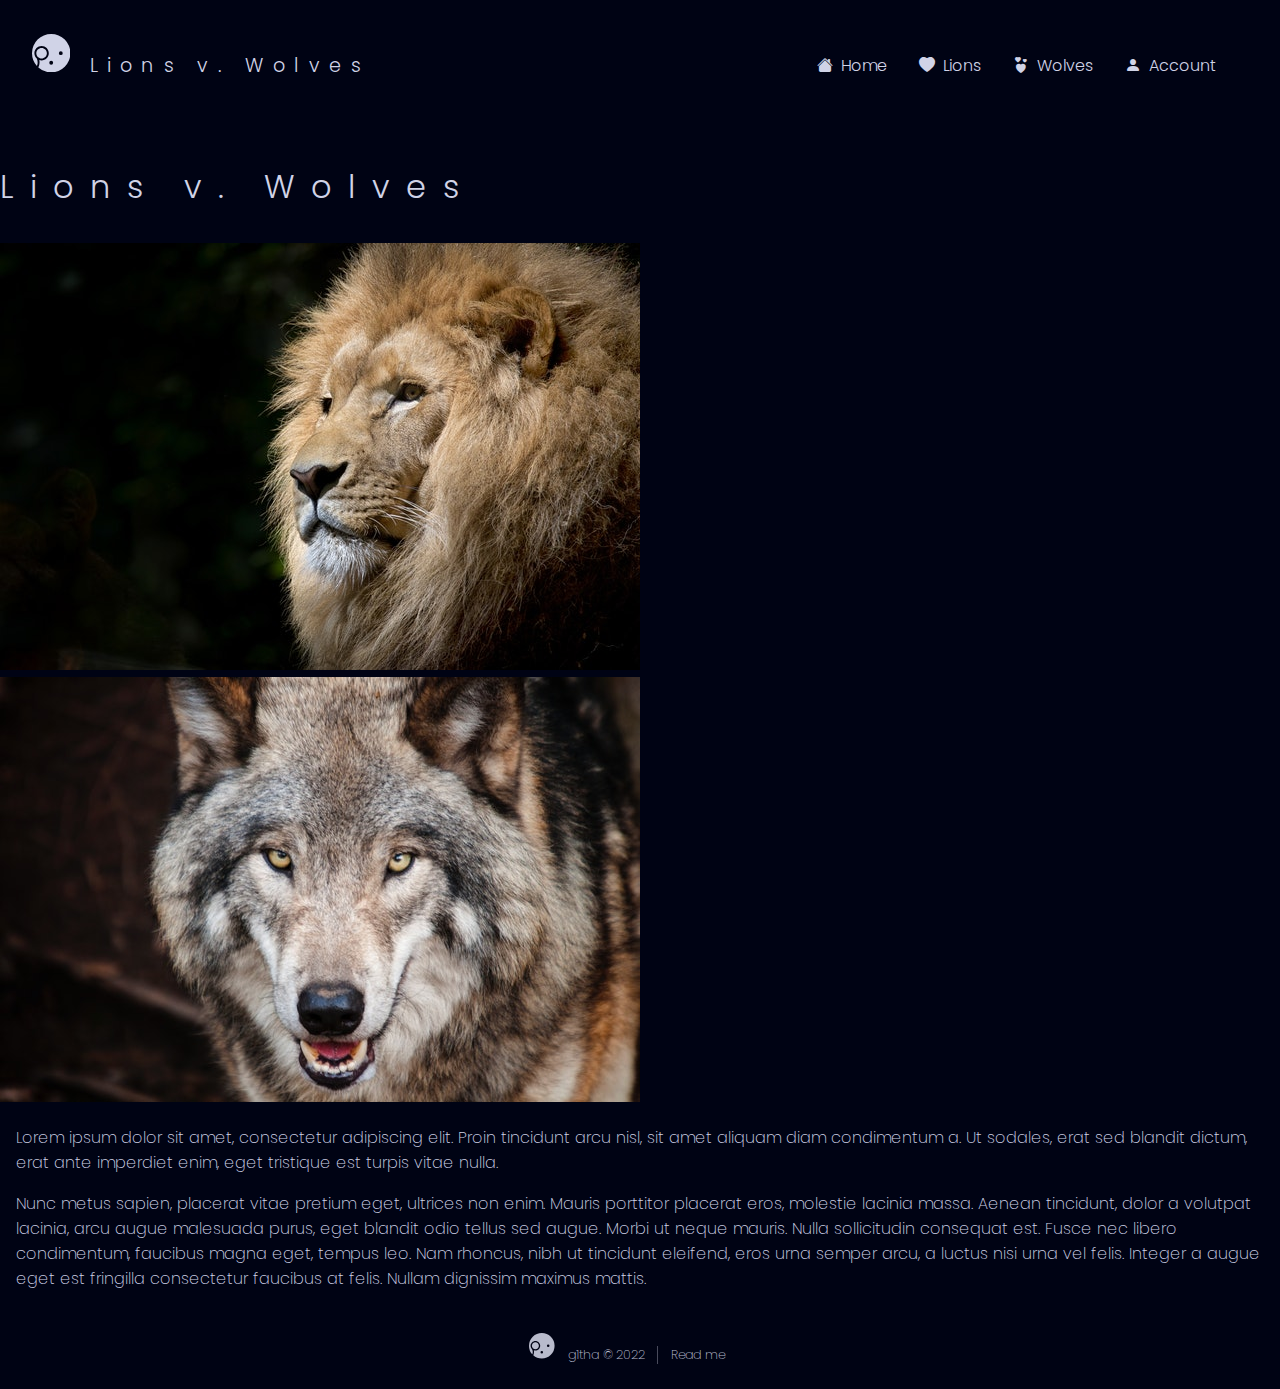
<file: index.html>
<!DOCTYPE html>

<html lang="en">
    <head>
        <meta charset="UTF-8">
    <meta http-equiv="X-UA-Compatible" content="IE=edge">
    <meta name="viewport" content="width=device-width, initial-scale=1.0">
    <meta name="description" content="Lions vs wolves. Who will win?">
        <link href="https://cdn.jsdelivr.net/npm/bootstrap@5.0.2/dist/css/bootstrap.min.css" rel="stylesheet" integrity="sha384-EVSTQN3/azprG1Anm3QDgpJLIm9Nao0Yz1ztcQTwFspd3yD65VohhpuuCOmLASjC" crossorigin="anonymous">
        <script src="https://cdn.jsdelivr.net/npm/bootstrap@5.0.2/dist/js/bootstrap.bundle.min.js" integrity="sha384-MrcW6ZMFYlzcLA8Nl+NtUVF0sA7MsXsP1UyJoMp4YLEuNSfAP+JcXn/tWtIaxVXM" crossorigin="anonymous" defer async></script>
        <link rel="stylesheet" href="https://cdn.jsdelivr.net/npm/bootstrap-icons@1.8.1/font/bootstrap-icons.css">
        <link id="stylesheet" href="styles.css" rel="stylesheet">
        <script src="scripts.js" defer async></script>
        <link rel="icon" href="./img/logo.svg">
        <link rel="mask-icon" href="./img/logo.svg" color="#000314">
        <link rel="apple-touch-icon" href="./img/logo.png">
        <link rel="manifest" href="manifest.json">
        <meta name="theme-color" content="#000314">
        <title>Lions vs Wolves</title>
    </head>
    <body>
        <header class="primary-header flex" id="top">
            <div class="logo-container flex">
                <a href="index.html" aria-label="home">
                    <svg class="logo" width="32" height="32" fill="#CFD2E6" version="1.1" viewBox="0 0 400 400" xmlns="http://www.w3.org/2000/svg">
                        <path d="m200 0a200 200 0 0 0-200 200 200 200 0 0 0 51 134c4-9 16-40-1-78-15-14-25-34-25-56 0-41 34-75 75-75s75 34 75 75-34 75-75 75c-8 0-16-1-24-4 9 43-9 75-9 75a10 10 0 0 1-1 2 200 200 0 0 0 134 52 200 200 0 0 0 200-200 200 200 0 0 0-200-200zm-100 145c-30 0-55 25-55 55s25 55 55 55c30 0 55-25 55-55s-25-55-55-55zm200 35a20 20 0 0 1 20 20 20 20 0 0 1-20 20 20 20 0 0 1-20-20 20 20 0 0 1 20-20zm-100 100a20 20 0 0 1 20 20 20 20 0 0 1-20 20 20 20 0 0 1-20-20 20 20 0 0 1 20-20z"/>
                    </svg>
                </a>
                <p class="brand">Lions v. Wolves</p>
            </div>
            <button class="nav-toggle" aria-controls="primary-navigation" aria-label="open-close menu" aria-expanded="false">
                <span class="sr-only">
                    <i class="bi bi-list" data-visible="true"></i>
                    <i class="bi bi-x" data-visible="false"></i>
                </span>
            </button>
            <nav>
                <ul id="primary-navigation" data-visible="false" class="primary-navigation flex">
                    <li class="active">
                        <a href="index.html">
                            <span><i class="bi bi-house-fill"></i></span><p class="nav-text">Home</p>
                        </a>
                    </li>
                    <li>
                        <a href="lions.html">
                            <span><i class="bi bi-heart-fill"></i></span><p class="nav-text">Lions</p>
                        </a>
                    </li>
                    <li>
                        <a href="wolves.html">
                            <span ><i class="bi bi-hearts"></i></span><p class="nav-text">Wolves</p>
                        </a>
                    </li>
                    <li>
                        <a href="#">
                            <span aria-haspopup="true"><i class="bi bi-person-fill"></i></span><p class="nav-text">Account</p>
                        </a>
                        <ul class="dropdown" aria-label="submenu">
                            <li>
                                <a href="#" class="login-link">
                                    <span>
                                        <span class="login-toggle">
                                            <span class="sr-only">
                                                <i class="bi bi-box-arrow-in-right" data-visible="true"></i>
                                                <i class="bi bi-box-arrow-left" data-visible="false"></i>
                                            </span>
                                        </span>
                                    </span><p class="nav-text login-text">Log in</p>
                                </a>
                            </li>
                            <li>
                                <a href="settings.html">
                                    <span><i class="bi bi-gear-fill"></i></span><p class="nav-text">Settings</p>
                                </a>
                            </li>
                            <li>
                                <a href="#" class="theme-link">
                                    <span>
                                        <span class="theme-toggle">
                                            <span class="sr-only">
                                                <i class="bi bi-sun-fill" data-visible="true"></i>
                                                <i class="bi bi-moon-fill" data-visible="false"></i>
                                            </span>
                                        </span>
                                    </span><p class="nav-text theme-text">Theme</p>
                                </a>
                            </li>
                        </ul>
                    </li>
                </ul>
            </nav>
        </header>
        <div class="center container">
            <h1>Lions v. Wolves</h1>
            <div class="text-center">
                <img src="./img/lion3.jpg" class="rounded img-fluid" alt="lion">
                <img src="./img/wolf1.jpg" class="rounded img-fluid" alt="wolf">
              </div>
            <p>
                Lorem ipsum dolor sit amet, consectetur adipiscing elit. Proin tincidunt arcu nisl, sit amet aliquam diam condimentum a. Ut sodales, erat sed blandit dictum, erat ante imperdiet enim, eget tristique est turpis vitae nulla.
            </p>
            <p>
                Nunc metus sapien, placerat vitae pretium eget, ultrices non enim. Mauris porttitor placerat eros, molestie lacinia massa. Aenean tincidunt, dolor a volutpat lacinia, arcu augue malesuada purus, eget blandit odio tellus sed augue. Morbi ut neque mauris. Nulla sollicitudin consequat est. Fusce nec libero condimentum, faucibus magna eget, tempus leo. Nam rhoncus, nibh ut tincidunt eleifend, eros urna semper arcu, a luctus nisi urna vel felis. Integer a augue eget est fringilla consectetur faucibus at felis. Nullam dignissim maximus mattis.
            </p>

        </div>
        <footer class="footer">
            <a href="#top" aria-label="top">
                <svg class="logo" width="32" height="32" fill="#CFD2E6" version="1.1" viewBox="0 0 400 400" xmlns="http://www.w3.org/2000/svg">
                    <path d="m200 0a200 200 0 0 0-200 200 200 200 0 0 0 51 134c4-9 16-40-1-78-15-14-25-34-25-56 0-41 34-75 75-75s75 34 75 75-34 75-75 75c-8 0-16-1-24-4 9 43-9 75-9 75a10 10 0 0 1-1 2 200 200 0 0 0 134 52 200 200 0 0 0 200-200 200 200 0 0 0-200-200zm-100 145c-30 0-55 25-55 55s25 55 55 55c30 0 55-25 55-55s-25-55-55-55zm200 35a20 20 0 0 1 20 20 20 20 0 0 1-20 20 20 20 0 0 1-20-20 20 20 0 0 1 20-20zm-100 100a20 20 0 0 1 20 20 20 20 0 0 1-20 20 20 20 0 0 1-20-20 20 20 0 0 1 20-20z"/>
                </svg>
            </a>
                <span class="copyright"> g1tha © 2022</span>
                <a href="README.md" class="sources" target="_blank">Read me</a>
        </footer>
    </body>
</html>
</file>
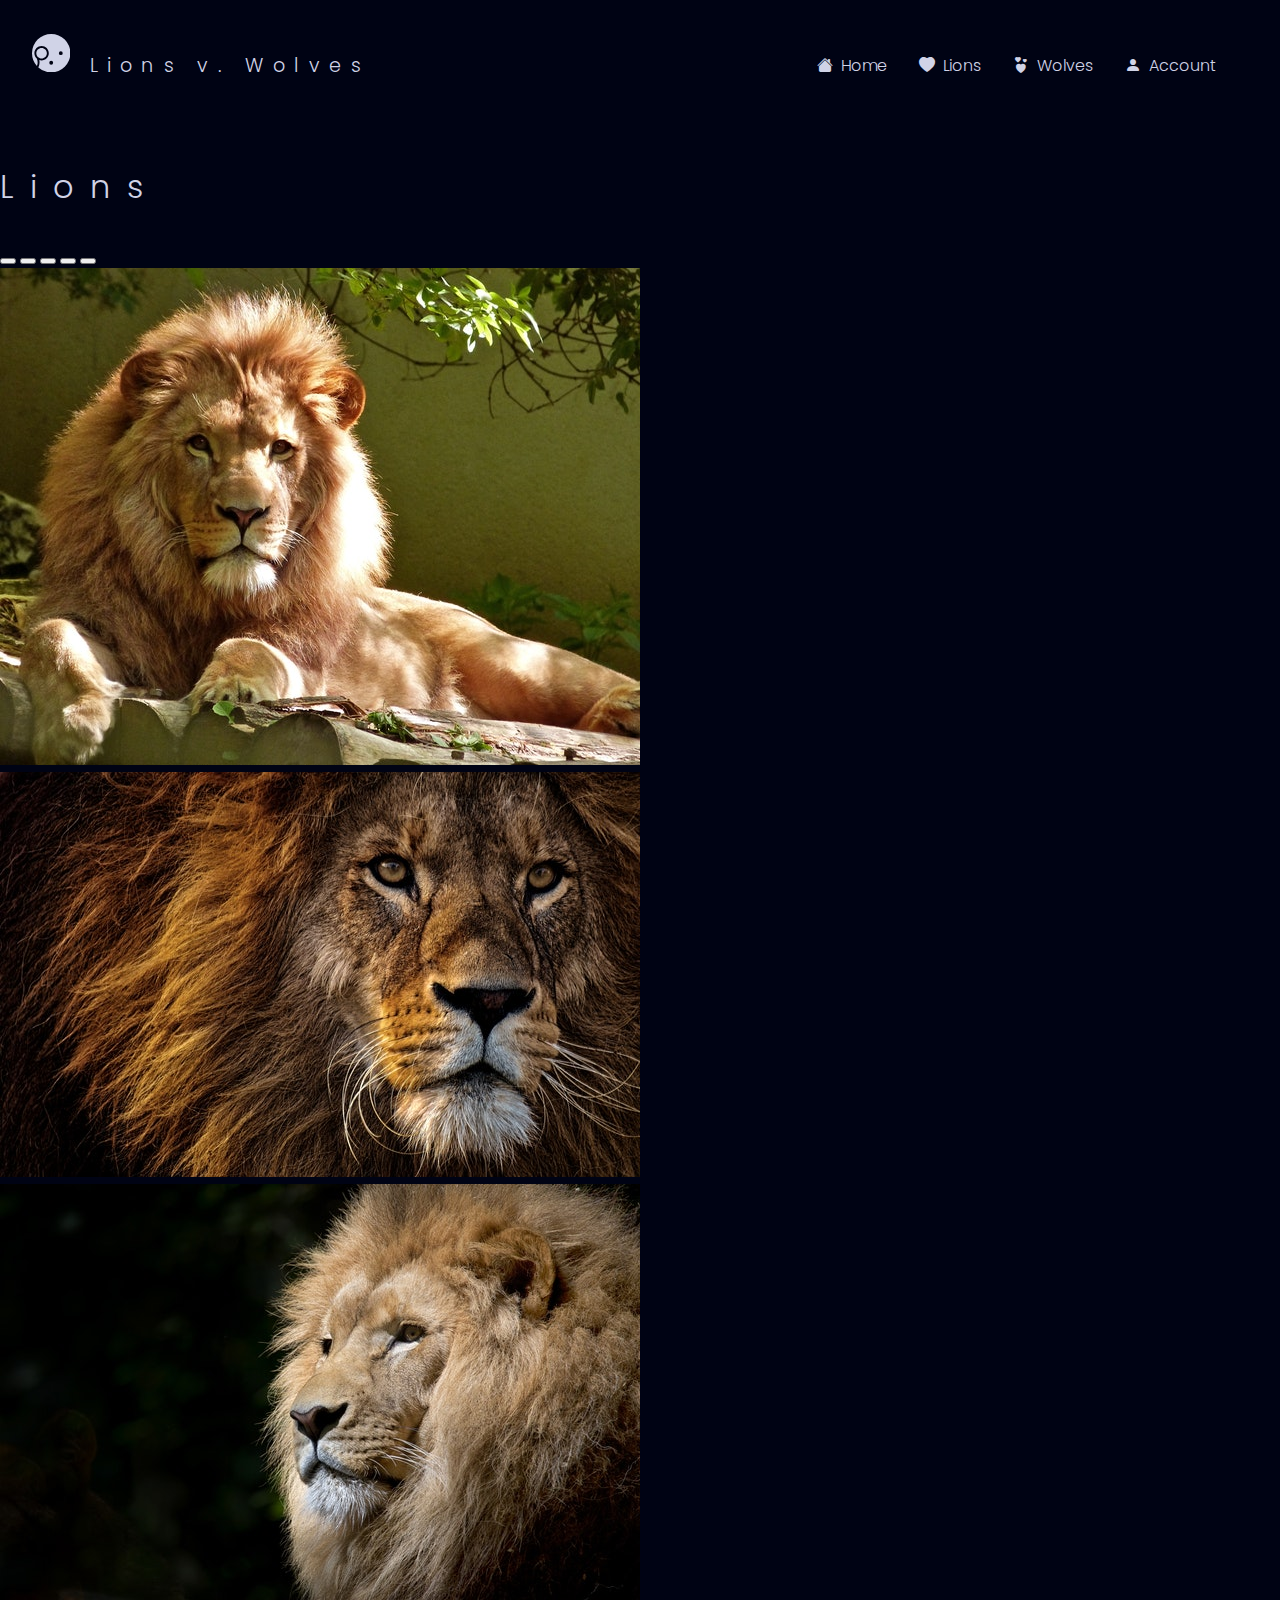
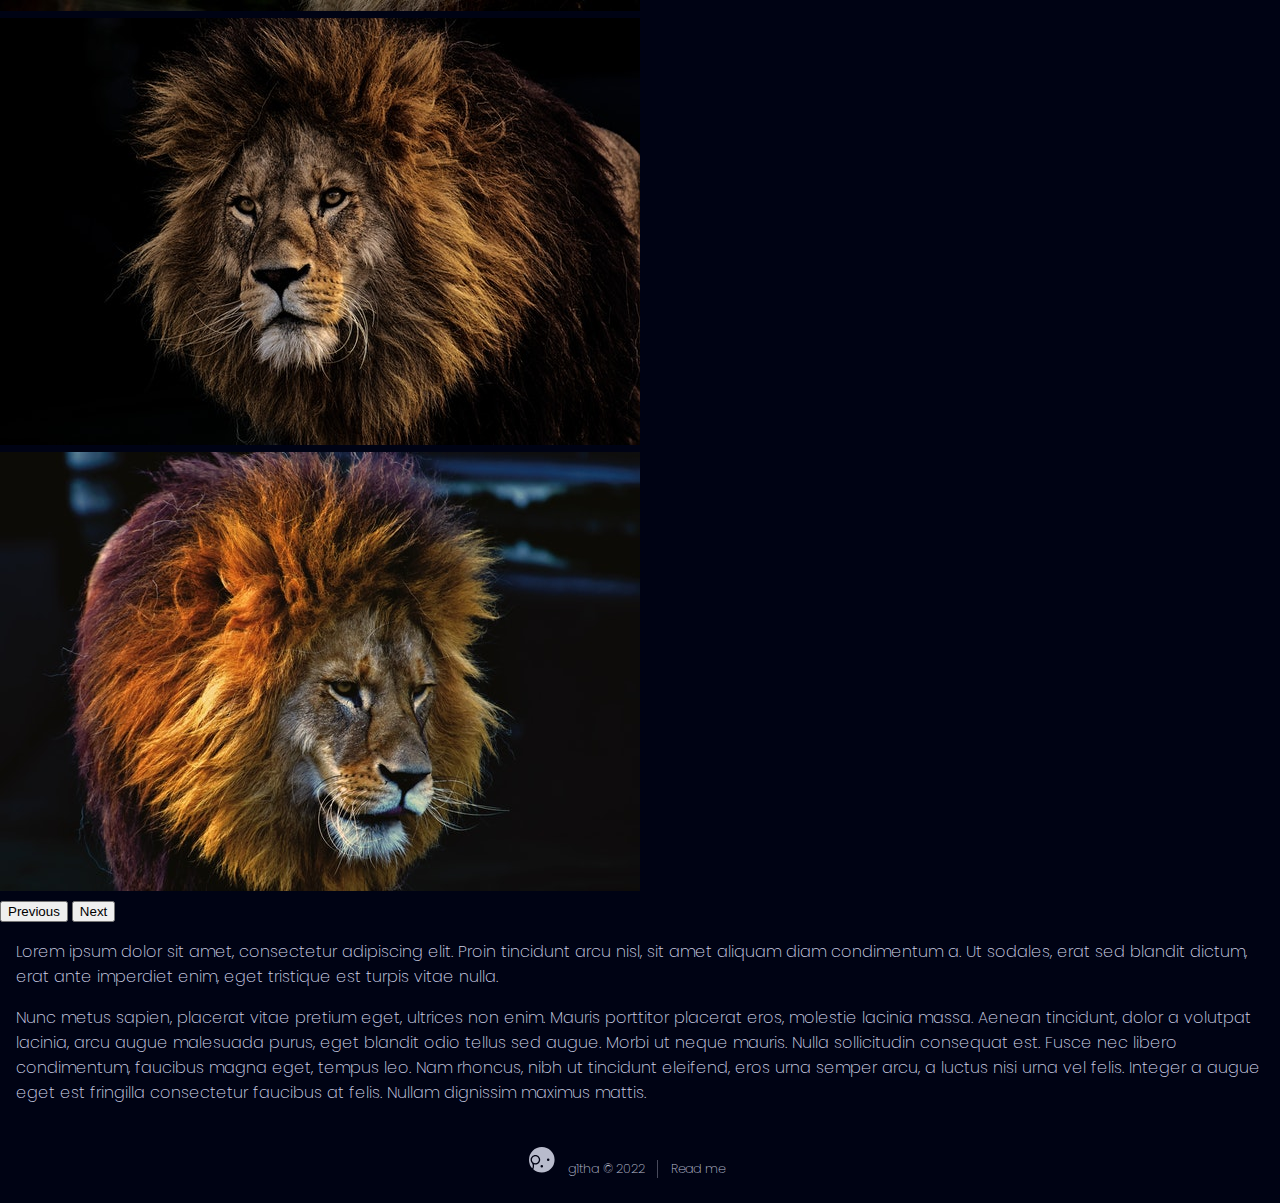
<file: lions.html>
<!DOCTYPE html>

<html lang="en">
    <head>
        <meta charset="UTF-8">
    <meta http-equiv="X-UA-Compatible" content="IE=edge">
    <meta name="viewport" content="width=device-width, initial-scale=1.0">
    <meta name="description" content="A page about lions.">
        <link href="https://cdn.jsdelivr.net/npm/bootstrap@5.0.2/dist/css/bootstrap.min.css" rel="stylesheet" integrity="sha384-EVSTQN3/azprG1Anm3QDgpJLIm9Nao0Yz1ztcQTwFspd3yD65VohhpuuCOmLASjC" crossorigin="anonymous">
        <script src="https://cdn.jsdelivr.net/npm/bootstrap@5.0.2/dist/js/bootstrap.bundle.min.js" integrity="sha384-MrcW6ZMFYlzcLA8Nl+NtUVF0sA7MsXsP1UyJoMp4YLEuNSfAP+JcXn/tWtIaxVXM" crossorigin="anonymous" defer async></script>
        <link rel="stylesheet" href="https://cdn.jsdelivr.net/npm/bootstrap-icons@1.8.1/font/bootstrap-icons.css">
        <link id="stylesheet" href="styles.css" rel="stylesheet">
        <script src="scripts.js" defer async></script>
        <link rel="icon" href="./img/logo.svg">
        <link rel="mask-icon" href="./img/logo.svg" color="#000314">
        <link rel="apple-touch-icon" href="./img/logo.png">
        <link rel="manifest" href="manifest.json">
        <meta name="theme-color" content="#000314">
        <title>Lions</title>
    </head>
    <body>
        <header class="primary-header flex" id="top">
            <div class="logo-container flex">
                <a href="index.html" aria-label="home">
                    <svg class="logo" width="32" height="32" fill="#CFD2E6" version="1.1" viewBox="0 0 400 400" xmlns="http://www.w3.org/2000/svg">
                        <path d="m200 0a200 200 0 0 0-200 200 200 200 0 0 0 51 134c4-9 16-40-1-78-15-14-25-34-25-56 0-41 34-75 75-75s75 34 75 75-34 75-75 75c-8 0-16-1-24-4 9 43-9 75-9 75a10 10 0 0 1-1 2 200 200 0 0 0 134 52 200 200 0 0 0 200-200 200 200 0 0 0-200-200zm-100 145c-30 0-55 25-55 55s25 55 55 55c30 0 55-25 55-55s-25-55-55-55zm200 35a20 20 0 0 1 20 20 20 20 0 0 1-20 20 20 20 0 0 1-20-20 20 20 0 0 1 20-20zm-100 100a20 20 0 0 1 20 20 20 20 0 0 1-20 20 20 20 0 0 1-20-20 20 20 0 0 1 20-20z"/>
                    </svg>
                </a>
                <p class="brand">Lions v. Wolves</p>
            </div>
            <button class="nav-toggle" aria-controls="primary-navigation" aria-label="open-close menu" aria-expanded="false">
                <span class="sr-only">
                    <i class="bi bi-list" data-visible="true"></i>
                    <i class="bi bi-x" data-visible="false"></i>
                </span>
            </button>
            <nav>
                <ul id="primary-navigation" data-visible="false" class="primary-navigation flex">
                    <li class="active">
                        <a href="index.html">
                            <span><i class="bi bi-house-fill"></i></span><p class="nav-text">Home</p>
                        </a>
                    </li>
                    <li>
                        <a href="lions.html">
                            <span><i class="bi bi-heart-fill"></i></span><p class="nav-text">Lions</p>
                        </a>
                    </li>
                    <li>
                        <a href="wolves.html">
                            <span ><i class="bi bi-hearts"></i></span><p class="nav-text">Wolves</p>
                        </a>
                    </li>
                    <li>
                        <a href="#">
                            <span aria-haspopup="true"><i class="bi bi-person-fill"></i></span><p class="nav-text">Account</p>
                        </a>
                        <ul class="dropdown" aria-label="submenu">
                            <li>
                                <a href="#" class="login-link">
                                    <span>
                                        <span class="login-toggle">
                                            <span class="sr-only">
                                                <i class="bi bi-box-arrow-in-right" data-visible="true"></i>
                                                <i class="bi bi-box-arrow-left" data-visible="false"></i>
                                            </span>
                                        </span>
                                    </span><p class="nav-text login-text">Log in</p>
                                </a>
                            </li>
                            <li>
                                <a href="settings.html">
                                    <span><i class="bi bi-gear-fill"></i></span><p class="nav-text">Settings</p>
                                </a>
                            </li>
                            <li>
                                <a href="#" class="theme-link">
                                    <span>
                                        <span class="theme-toggle">
                                            <span class="sr-only">
                                                <i class="bi bi-sun-fill" data-visible="true"></i>
                                                <i class="bi bi-moon-fill" data-visible="false"></i>
                                            </span>
                                        </span>
                                    </span><p class="nav-text theme-text">Theme</p>
                                </a>
                            </li>
                        </ul>
                    </li>
                </ul>
            </nav>
        </header>
        <div class="center container">
            <h1>Lions</h1>
            <div id="carouselExampleIndicators" class="carousel slide" data-bs-ride="carousel">
                <div class="carousel-indicators">
                  <button type="button" data-bs-target="#carouselExampleIndicators" data-bs-slide-to="0" class="active" aria-current="true" aria-label="Slide 1"></button>
                  <button type="button" data-bs-target="#carouselExampleIndicators" data-bs-slide-to="1" aria-label="Slide 2"></button>
                  <button type="button" data-bs-target="#carouselExampleIndicators" data-bs-slide-to="2" aria-label="Slide 3"></button>
                  <button type="button" data-bs-target="#carouselExampleIndicators" data-bs-slide-to="3" aria-label="Slide 4"></button>
                  <button type="button" data-bs-target="#carouselExampleIndicators" data-bs-slide-to="4" aria-label="Slide 0"></button>
                </div>
                <div class="carousel-inner">
                  <div class="carousel-item active">
                    <img src="./img/lion1.jpg" class="d-block w-100 img-fluid" alt="lion">
                  </div>
                  <div class="carousel-item">
                    <img src="./img/lion2.jpg" class="d-block w-100 img-fluid" alt="lion">
                  </div>
                  <div class="carousel-item">
                    <img src="./img/lion3.jpg" class="d-block w-100 img-fluid" alt="lion">
                  </div>
                  <div class="carousel-item">
                    <img src="./img/lion4.jpg" class="d-block w-100 img-fluid" alt="lion">
                  </div>
                  <div class="carousel-item">
                    <img src="./img/lion5.jpg" class="d-block w-100 img-fluid" alt="lion">
                  </div>  
                </div>
                <button class="carousel-control-prev" type="button" data-bs-target="#carouselExampleIndicators" data-bs-slide="prev">
                  <span class="carousel-control-prev-icon" aria-hidden="true"></span>
                  <span class="visually-hidden">Previous</span>
                </button>
                <button class="carousel-control-next" type="button" data-bs-target="#carouselExampleIndicators" data-bs-slide="next">
                  <span class="carousel-control-next-icon" aria-hidden="true"></span>
                  <span class="visually-hidden">Next</span>
                </button>
              </div>
            <p>
                Lorem ipsum dolor sit amet, consectetur adipiscing elit. Proin tincidunt arcu nisl, sit amet aliquam diam condimentum a. Ut sodales, erat sed blandit dictum, erat ante imperdiet enim, eget tristique est turpis vitae nulla.
            </p>
            <p>
                Nunc metus sapien, placerat vitae pretium eget, ultrices non enim. Mauris porttitor placerat eros, molestie lacinia massa. Aenean tincidunt, dolor a volutpat lacinia, arcu augue malesuada purus, eget blandit odio tellus sed augue. Morbi ut neque mauris. Nulla sollicitudin consequat est. Fusce nec libero condimentum, faucibus magna eget, tempus leo. Nam rhoncus, nibh ut tincidunt eleifend, eros urna semper arcu, a luctus nisi urna vel felis. Integer a augue eget est fringilla consectetur faucibus at felis. Nullam dignissim maximus mattis.
            </p>

        </div>
        <footer class="footer">
            <a href="#top" aria-label="top">
                <svg class="logo" width="32" height="32" fill="#CFD2E6" version="1.1" viewBox="0 0 400 400" xmlns="http://www.w3.org/2000/svg">
                    <path d="m200 0a200 200 0 0 0-200 200 200 200 0 0 0 51 134c4-9 16-40-1-78-15-14-25-34-25-56 0-41 34-75 75-75s75 34 75 75-34 75-75 75c-8 0-16-1-24-4 9 43-9 75-9 75a10 10 0 0 1-1 2 200 200 0 0 0 134 52 200 200 0 0 0 200-200 200 200 0 0 0-200-200zm-100 145c-30 0-55 25-55 55s25 55 55 55c30 0 55-25 55-55s-25-55-55-55zm200 35a20 20 0 0 1 20 20 20 20 0 0 1-20 20 20 20 0 0 1-20-20 20 20 0 0 1 20-20zm-100 100a20 20 0 0 1 20 20 20 20 0 0 1-20 20 20 20 0 0 1-20-20 20 20 0 0 1 20-20z"/>
                </svg>
            </a>
                <span class="copyright"> g1tha © 2022</span>
                <a href="README.md" class="sources" target="_blank">Read me</a>
        </footer>
    </body>
</html>
</file>
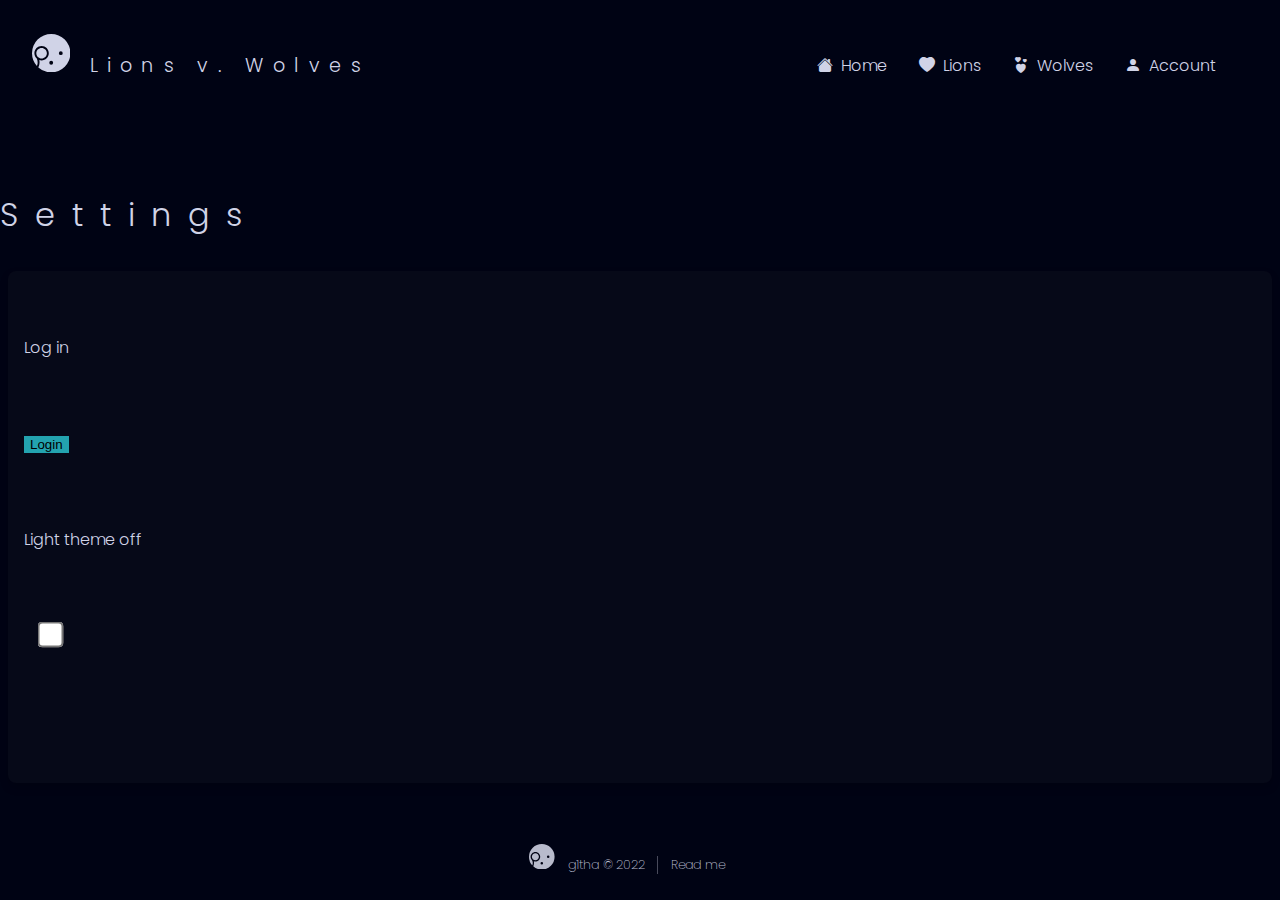
<file: settings.html>
<!DOCTYPE html>

<html lang="en">
    <head>
        <meta charset="UTF-8">
    <meta http-equiv="X-UA-Compatible" content="IE=edge">
    <meta name="viewport" content="width=device-width, initial-scale=1.0">
    <meta name="description" content="Settings page for lions v wolves.">
        <link href="https://cdn.jsdelivr.net/npm/bootstrap@5.0.2/dist/css/bootstrap.min.css" rel="stylesheet" integrity="sha384-EVSTQN3/azprG1Anm3QDgpJLIm9Nao0Yz1ztcQTwFspd3yD65VohhpuuCOmLASjC" crossorigin="anonymous">
        <script src="https://cdn.jsdelivr.net/npm/bootstrap@5.0.2/dist/js/bootstrap.bundle.min.js" integrity="sha384-MrcW6ZMFYlzcLA8Nl+NtUVF0sA7MsXsP1UyJoMp4YLEuNSfAP+JcXn/tWtIaxVXM" crossorigin="anonymous" defer async></script>
        <link rel="stylesheet" href="https://cdn.jsdelivr.net/npm/bootstrap-icons@1.8.1/font/bootstrap-icons.css">
        <link id="stylesheet" href="styles.css" rel="stylesheet">
        <script src="scripts.js" defer async></script>
        <link rel="icon" href="./img/logo.svg">
        <link rel="mask-icon" href="./img/logo.svg" color="#000314">
        <link rel="apple-touch-icon" href="./img/logo.png">
        <link rel="manifest" href="manifest.json">
        <meta name="theme-color" content="#000314">
        <title>Settings</title>
    </head>
    <body>
        <header class="primary-header flex" id="top">
            <div class="logo-container flex">
                <a href="index.html" aria-label="home">
                    <svg class="logo" width="32" height="32" fill="#CFD2E6" version="1.1" viewBox="0 0 400 400" xmlns="http://www.w3.org/2000/svg">
                        <path d="m200 0a200 200 0 0 0-200 200 200 200 0 0 0 51 134c4-9 16-40-1-78-15-14-25-34-25-56 0-41 34-75 75-75s75 34 75 75-34 75-75 75c-8 0-16-1-24-4 9 43-9 75-9 75a10 10 0 0 1-1 2 200 200 0 0 0 134 52 200 200 0 0 0 200-200 200 200 0 0 0-200-200zm-100 145c-30 0-55 25-55 55s25 55 55 55c30 0 55-25 55-55s-25-55-55-55zm200 35a20 20 0 0 1 20 20 20 20 0 0 1-20 20 20 20 0 0 1-20-20 20 20 0 0 1 20-20zm-100 100a20 20 0 0 1 20 20 20 20 0 0 1-20 20 20 20 0 0 1-20-20 20 20 0 0 1 20-20z"/>
                    </svg>
                </a>
                <p class="brand">Lions v. Wolves</p>
            </div>
            <button class="nav-toggle" aria-controls="primary-navigation" aria-label="open-close menu" aria-expanded="false">
                <span class="sr-only">
                    <i class="bi bi-list" data-visible="true"></i>
                    <i class="bi bi-x" data-visible="false"></i>
                </span>
            </button>
            <nav>
                <ul id="primary-navigation" data-visible="false" class="primary-navigation flex">
                    <li class="active">
                        <a href="index.html">
                            <span><i class="bi bi-house-fill"></i></span><p class="nav-text">Home</p>
                        </a>
                    </li>
                    <li>
                        <a href="lions.html">
                            <span><i class="bi bi-heart-fill"></i></span><p class="nav-text">Lions</p>
                        </a>
                    </li>
                    <li>
                        <a href="wolves.html">
                            <span ><i class="bi bi-hearts"></i></span><p class="nav-text">Wolves</p>
                        </a>
                    </li>
                    <li>
                        <a href="#">
                            <span aria-haspopup="true"><i class="bi bi-person-fill"></i></span><p class="nav-text">Account</p>
                        </a>
                        <ul class="dropdown" aria-label="submenu">
                            <li>
                                <a href="#" class="login-link">
                                    <span>
                                        <span class="login-toggle">
                                            <span class="sr-only">
                                                <i class="bi bi-box-arrow-in-right" data-visible="true"></i>
                                                <i class="bi bi-box-arrow-left" data-visible="false"></i>
                                            </span>
                                        </span>
                                    </span><p class="nav-text login-text">Log in</p>
                                </a>
                            </li>
                            <li>
                                <a href="settings.html">
                                    <span><i class="bi bi-gear-fill"></i></span><p class="nav-text">Settings</p>
                                </a>
                            </li>
                            <li>
                                <a href="#" class="theme-link">
                                    <span>
                                        <span class="theme-toggle">
                                            <span class="sr-only">
                                                <i class="bi bi-sun-fill" data-visible="true"></i>
                                                <i class="bi bi-moon-fill" data-visible="false"></i>
                                            </span>
                                        </span>
                                    </span><p class="nav-text theme-text">Theme</p>
                                </a>
                            </li>
                        </ul>
                    </li>
                </ul>
            </nav>
        </header>
        <div class="center container">
            <h1>Settings</h1>
            <div class="container">
                <div class="box-shadow">
                    <div class="row">
                        <div class="col-6 col-sm-3 login-lbl">Log in</div>
                        <div class="col-6 col-sm-3"><button type="button" class="btn btn-primary btn-login">Login</button></div>
                    
                        <!-- Force next columns to break to new line -->
                        <div class="w-100"></div>
                    
                        <div class="col-6 col-sm-3 theme-lbl">Light theme off</div>
                        <div class="col-6 col-sm-3"><div class="col">
                            <div class="form-check form-switch">
                                <input class="form-check-input theme-switch" type="checkbox" id="flexSwitchCheckDefault">
                            </div>
                            </div></div>
                    </div>
                </div>
              </div>

        </div>
        <footer class="footer">
            <a href="#top" aria-label="top">
                <svg class="logo" width="32" height="32" fill="#CFD2E6" version="1.1" viewBox="0 0 400 400" xmlns="http://www.w3.org/2000/svg">
                    <path d="m200 0a200 200 0 0 0-200 200 200 200 0 0 0 51 134c4-9 16-40-1-78-15-14-25-34-25-56 0-41 34-75 75-75s75 34 75 75-34 75-75 75c-8 0-16-1-24-4 9 43-9 75-9 75a10 10 0 0 1-1 2 200 200 0 0 0 134 52 200 200 0 0 0 200-200 200 200 0 0 0-200-200zm-100 145c-30 0-55 25-55 55s25 55 55 55c30 0 55-25 55-55s-25-55-55-55zm200 35a20 20 0 0 1 20 20 20 20 0 0 1-20 20 20 20 0 0 1-20-20 20 20 0 0 1 20-20zm-100 100a20 20 0 0 1 20 20 20 20 0 0 1-20 20 20 20 0 0 1-20-20 20 20 0 0 1 20-20z"/>
                </svg>
            </a>
                <span class="copyright"> g1tha © 2022</span>
                <a href="README.md" class="sources" target="_blank">Read me</a>
        </footer>
    </body>
</html>
</file>
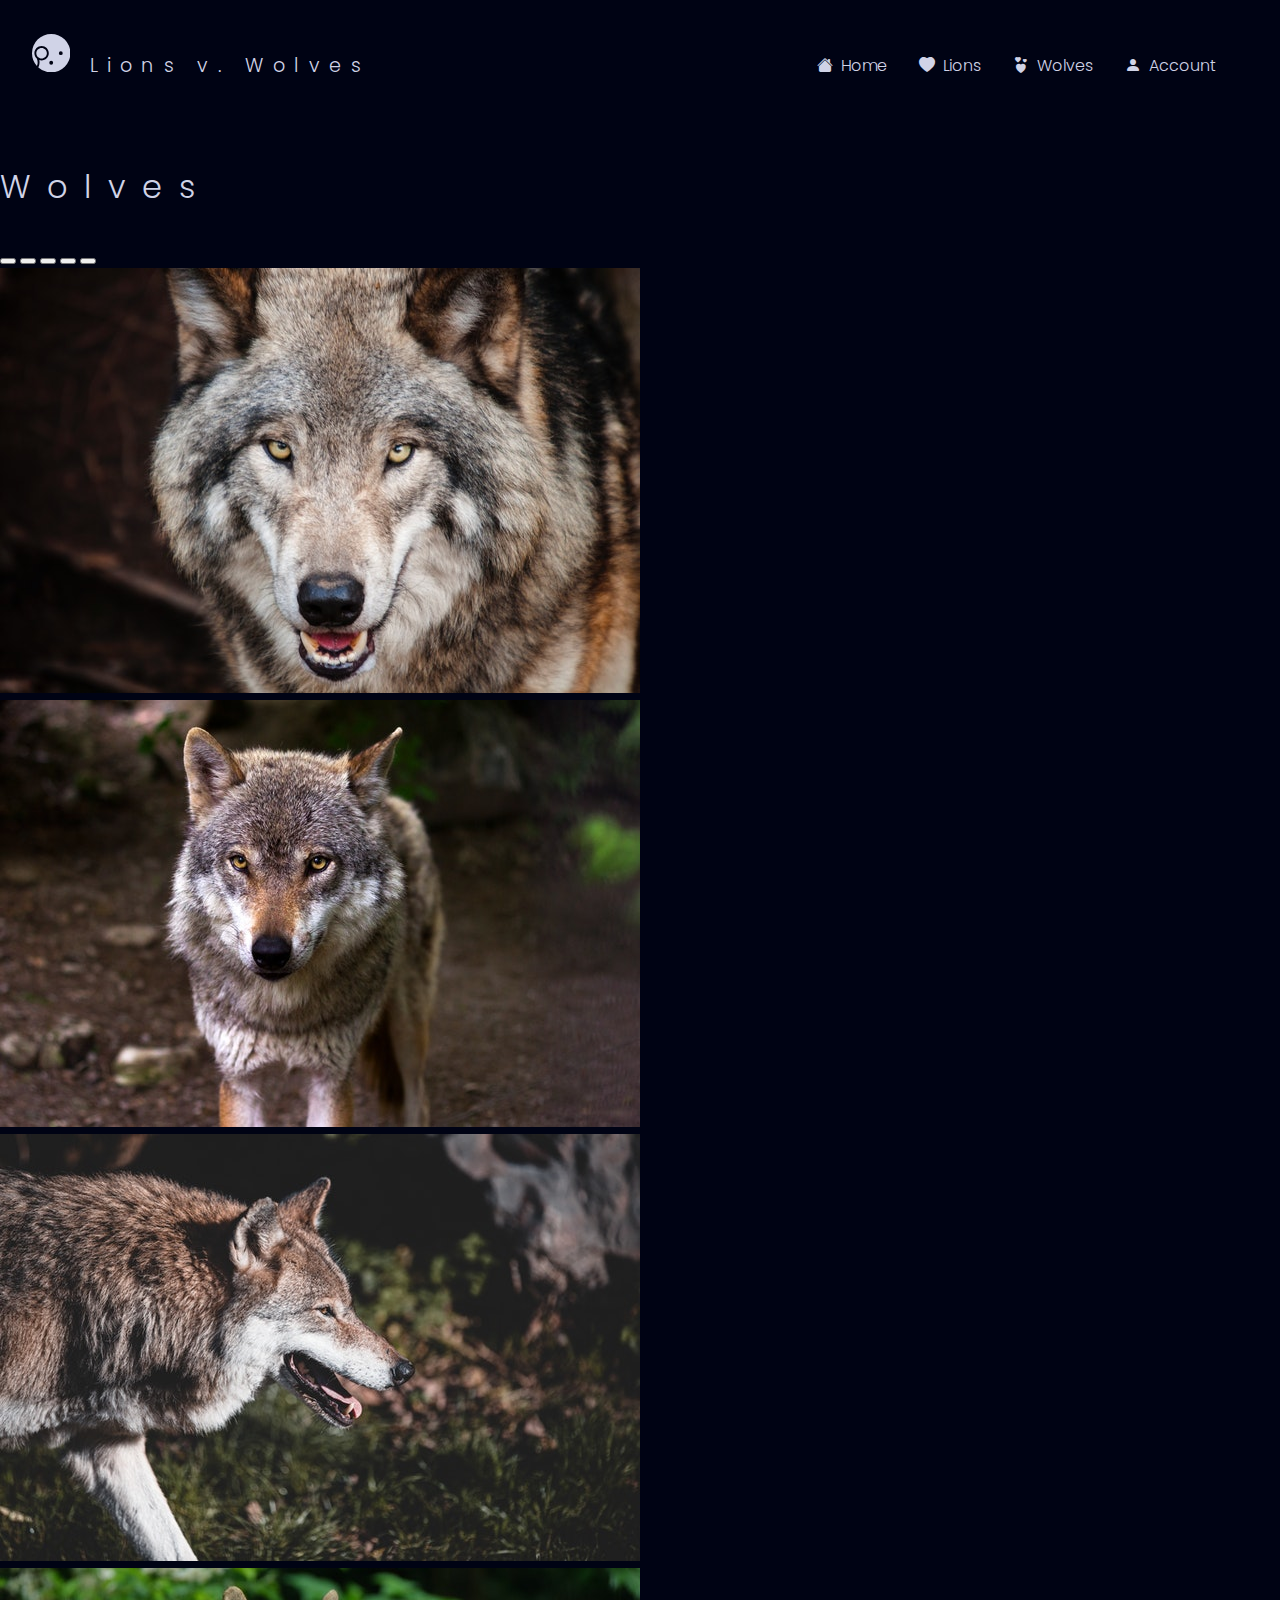
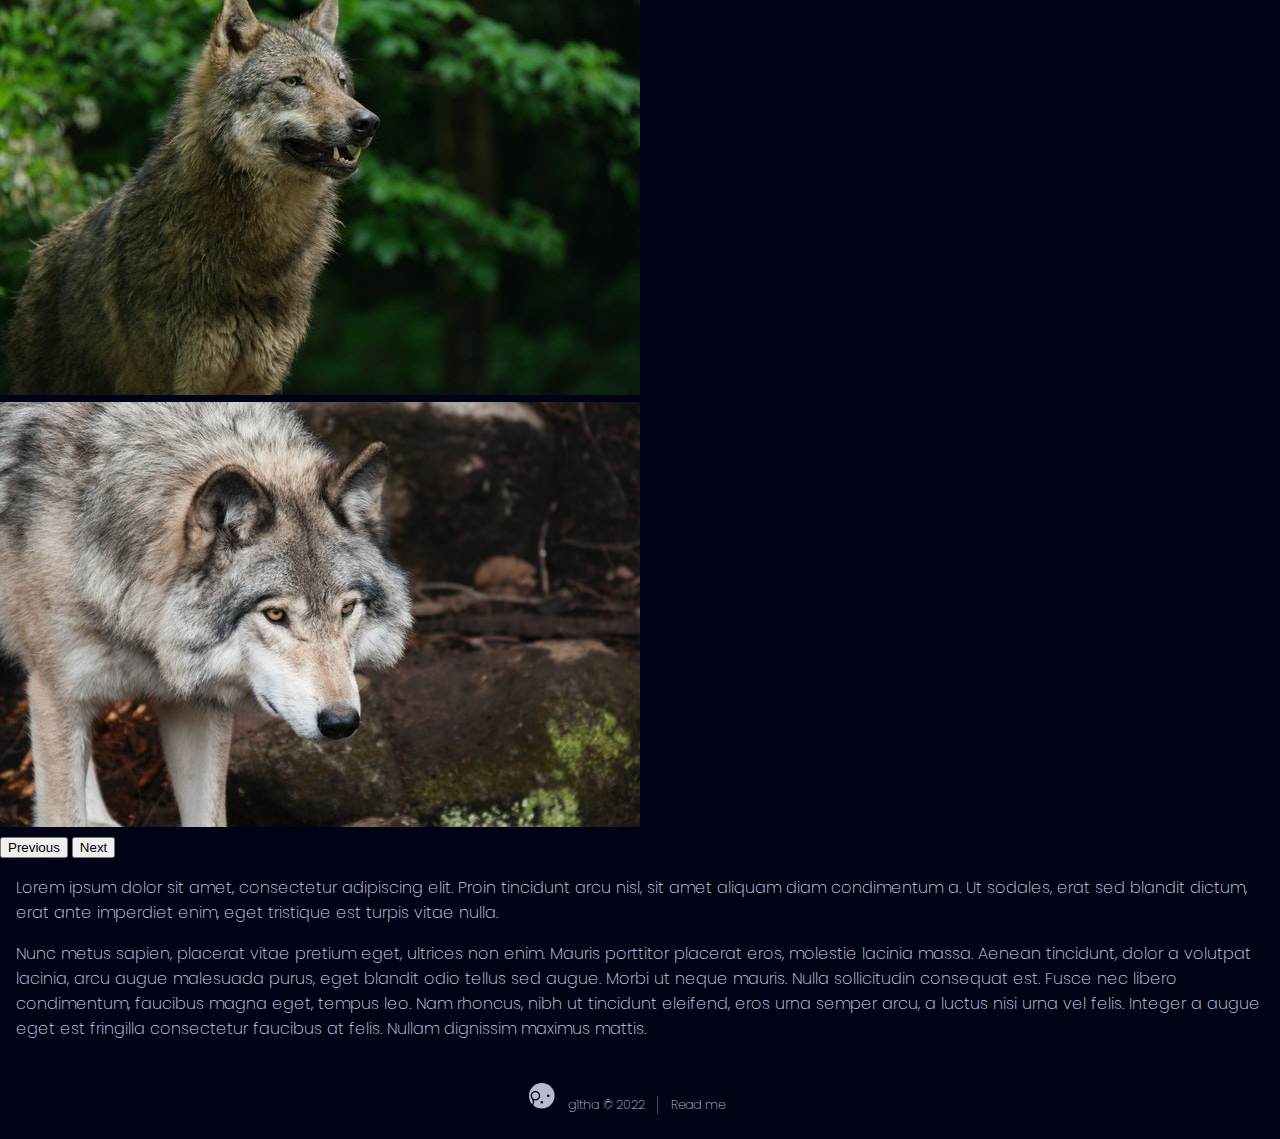
<file: wolves.html>
<!DOCTYPE html>

<html lang="en">
    <head>
        <meta charset="UTF-8">
    <meta http-equiv="X-UA-Compatible" content="IE=edge">
    <meta name="viewport" content="width=device-width, initial-scale=1.0">
    <meta name="description" content="A page about wolves.">
        <link href="https://cdn.jsdelivr.net/npm/bootstrap@5.0.2/dist/css/bootstrap.min.css" rel="stylesheet" integrity="sha384-EVSTQN3/azprG1Anm3QDgpJLIm9Nao0Yz1ztcQTwFspd3yD65VohhpuuCOmLASjC" crossorigin="anonymous">
        <script src="https://cdn.jsdelivr.net/npm/bootstrap@5.0.2/dist/js/bootstrap.bundle.min.js" integrity="sha384-MrcW6ZMFYlzcLA8Nl+NtUVF0sA7MsXsP1UyJoMp4YLEuNSfAP+JcXn/tWtIaxVXM" crossorigin="anonymous" defer async></script>
        <link rel="stylesheet" href="https://cdn.jsdelivr.net/npm/bootstrap-icons@1.8.1/font/bootstrap-icons.css">
        <link id="stylesheet" href="styles.css" rel="stylesheet">
        <script src="scripts.js" defer async></script>
        <link rel="icon" href="./img/logo.svg">
        <link rel="mask-icon" href="./img/logo.svg" color="#000314">
        <link rel="apple-touch-icon" href="./img/logo.png">
        <link rel="manifest" href="manifest.json">
        <meta name="theme-color" content="#000314">
        <title>Wolves</title>
    </head>
    <body>
        <header class="primary-header flex" id="top">
            <div class="logo-container flex">
                <a href="index.html" aria-label="home">
                    <svg class="logo" width="32" height="32" fill="#CFD2E6" version="1.1" viewBox="0 0 400 400" xmlns="http://www.w3.org/2000/svg">
                        <path d="m200 0a200 200 0 0 0-200 200 200 200 0 0 0 51 134c4-9 16-40-1-78-15-14-25-34-25-56 0-41 34-75 75-75s75 34 75 75-34 75-75 75c-8 0-16-1-24-4 9 43-9 75-9 75a10 10 0 0 1-1 2 200 200 0 0 0 134 52 200 200 0 0 0 200-200 200 200 0 0 0-200-200zm-100 145c-30 0-55 25-55 55s25 55 55 55c30 0 55-25 55-55s-25-55-55-55zm200 35a20 20 0 0 1 20 20 20 20 0 0 1-20 20 20 20 0 0 1-20-20 20 20 0 0 1 20-20zm-100 100a20 20 0 0 1 20 20 20 20 0 0 1-20 20 20 20 0 0 1-20-20 20 20 0 0 1 20-20z"/>
                    </svg>
                </a>
                <p class="brand">Lions v. Wolves</p>
            </div>
            <button class="nav-toggle" aria-controls="primary-navigation" aria-label="open-close menu" aria-expanded="false">
                <span class="sr-only">
                    <i class="bi bi-list" data-visible="true"></i>
                    <i class="bi bi-x" data-visible="false"></i>
                </span>
            </button>
            <nav>
                <ul id="primary-navigation" data-visible="false" class="primary-navigation flex">
                    <li class="active">
                        <a href="index.html">
                            <span><i class="bi bi-house-fill"></i></span><p class="nav-text">Home</p>
                        </a>
                    </li>
                    <li>
                        <a href="lions.html">
                            <span><i class="bi bi-heart-fill"></i></span><p class="nav-text">Lions</p>
                        </a>
                    </li>
                    <li>
                        <a href="wolves.html">
                            <span ><i class="bi bi-hearts"></i></span><p class="nav-text">Wolves</p>
                        </a>
                    </li>
                    <li>
                        <a href="#">
                            <span aria-haspopup="true"><i class="bi bi-person-fill"></i></span><p class="nav-text">Account</p>
                        </a>
                        <ul class="dropdown" aria-label="submenu">
                            <li>
                                <a href="#" class="login-link">
                                    <span>
                                        <span class="login-toggle">
                                            <span class="sr-only">
                                                <i class="bi bi-box-arrow-in-right" data-visible="true"></i>
                                                <i class="bi bi-box-arrow-left" data-visible="false"></i>
                                            </span>
                                        </span>
                                    </span><p class="nav-text login-text">Log in</p>
                                </a>
                            </li>
                            <li>
                                <a href="settings.html">
                                    <span><i class="bi bi-gear-fill"></i></span><p class="nav-text">Settings</p>
                                </a>
                            </li>
                            <li>
                                <a href="#" class="theme-link">
                                    <span>
                                        <span class="theme-toggle">
                                            <span class="sr-only">
                                                <i class="bi bi-sun-fill" data-visible="true"></i>
                                                <i class="bi bi-moon-fill" data-visible="false"></i>
                                            </span>
                                        </span>
                                    </span><p class="nav-text theme-text">Theme</p>
                                </a>
                            </li>
                        </ul>
                    </li>
                </ul>
            </nav>
        </header>
        <div class="center container">
            <h1>Wolves</h1>
            <div id="carouselExampleIndicators" class="carousel slide" data-bs-ride="carousel">
                <div class="carousel-indicators">
                  <button type="button" data-bs-target="#carouselExampleIndicators" data-bs-slide-to="0" class="active" aria-current="true" aria-label="Slide 1"></button>
                  <button type="button" data-bs-target="#carouselExampleIndicators" data-bs-slide-to="1" aria-label="Slide 2"></button>
                  <button type="button" data-bs-target="#carouselExampleIndicators" data-bs-slide-to="2" aria-label="Slide 3"></button>
                  <button type="button" data-bs-target="#carouselExampleIndicators" data-bs-slide-to="3" aria-label="Slide 4"></button>
                  <button type="button" data-bs-target="#carouselExampleIndicators" data-bs-slide-to="4" aria-label="Slide 0"></button>
                </div>
                <div class="carousel-inner">
                  <div class="carousel-item active">
                    <img src="./img/wolf1.jpg" class="d-block w-100 img-fluid" alt="wolf">
                  </div>
                  <div class="carousel-item">
                    <img src="./img/wolf2.jpg" class="d-block w-100 img-fluid" alt="wolf">
                  </div>
                  <div class="carousel-item">
                    <img src="./img/wolf3.jpg" class="d-block w-100 img-fluid" alt="wolf">
                  </div>
                  <div class="carousel-item">
                    <img src="./img/wolf4.jpg" class="d-block w-100 img-fluid" alt="wolf">
                  </div>
                  <div class="carousel-item">
                    <img src="./img/wolf5.jpg" class="d-block w-100 img-fluid" alt="wolf">
                  </div>  
                </div>
                <button class="carousel-control-prev" type="button" data-bs-target="#carouselExampleIndicators" data-bs-slide="prev">
                  <span class="carousel-control-prev-icon" aria-hidden="true"></span>
                  <span class="visually-hidden">Previous</span>
                </button>
                <button class="carousel-control-next" type="button" data-bs-target="#carouselExampleIndicators" data-bs-slide="next">
                  <span class="carousel-control-next-icon" aria-hidden="true"></span>
                  <span class="visually-hidden">Next</span>
                </button>
              </div>
            <p>
                Lorem ipsum dolor sit amet, consectetur adipiscing elit. Proin tincidunt arcu nisl, sit amet aliquam diam condimentum a. Ut sodales, erat sed blandit dictum, erat ante imperdiet enim, eget tristique est turpis vitae nulla.
            </p>
            <p>
                Nunc metus sapien, placerat vitae pretium eget, ultrices non enim. Mauris porttitor placerat eros, molestie lacinia massa. Aenean tincidunt, dolor a volutpat lacinia, arcu augue malesuada purus, eget blandit odio tellus sed augue. Morbi ut neque mauris. Nulla sollicitudin consequat est. Fusce nec libero condimentum, faucibus magna eget, tempus leo. Nam rhoncus, nibh ut tincidunt eleifend, eros urna semper arcu, a luctus nisi urna vel felis. Integer a augue eget est fringilla consectetur faucibus at felis. Nullam dignissim maximus mattis.
            </p>

        </div>
        <footer class="footer">
            <a href="#top" aria-label="top">
                <svg class="logo" width="32" height="32" fill="#CFD2E6" version="1.1" viewBox="0 0 400 400" xmlns="http://www.w3.org/2000/svg">
                    <path d="m200 0a200 200 0 0 0-200 200 200 200 0 0 0 51 134c4-9 16-40-1-78-15-14-25-34-25-56 0-41 34-75 75-75s75 34 75 75-34 75-75 75c-8 0-16-1-24-4 9 43-9 75-9 75a10 10 0 0 1-1 2 200 200 0 0 0 134 52 200 200 0 0 0 200-200 200 200 0 0 0-200-200zm-100 145c-30 0-55 25-55 55s25 55 55 55c30 0 55-25 55-55s-25-55-55-55zm200 35a20 20 0 0 1 20 20 20 20 0 0 1-20 20 20 20 0 0 1-20-20 20 20 0 0 1 20-20zm-100 100a20 20 0 0 1 20 20 20 20 0 0 1-20 20 20 20 0 0 1-20-20 20 20 0 0 1 20-20z"/>
                </svg>
            </a>
                <span class="copyright"> g1tha © 2022</span>
                <a href="README.md" class="sources" target="_blank">Read me</a>
        </footer>
    </body>
</html>
</file>
<file: styles.css>
@import url('https://fonts.googleapis.com/css2?family=Poppins:ital,wght@0,100;0,200;0,300;0,400;0,500;0,600;0,700;0,800;0,900;1,100;1,200;1,300;1,400;1,500;1,600;1,700;1,800;1,900&display=swap');

:root {
    --bgcol0: 0, 0%, 0%;
    --bgcol1: 232, 100%, 4%;
    --bgcol2: 232, 20%, 12%;
    --bgcol3: 232, 17%, 20%;
    --bgcol4: 232, 14%, 26%;
    --bgcol5: 232, 12%, 32%;
    --fgcol0: 0, 0%, 100%;
    --fgcol1: 232, 32%, 86%;
    --fgcol2: 232, 16%, 76%;
    --fgcol3: 232, 11%, 67%;
    --fgcol4: 232, 7%, 57%;
    --fgcol5: 232, 5%, 48%;
    --emcol1: 185, 67%, 48%;
    --emcol2: 185, 67%, 41%;
    --emcol3: 185, 66%, 36%;
    --emcol4: 185, 67%, 30%;
    --emcol5: 185, 69%, 24%;
    --hicol1: 37, 100%, 80%;
    --hicol2: 37, 100%, 70%;
    --hicol3: 37, 100%, 55%;
    --hicol4: 37, 100%, 45%;
    --hicol5: 37, 100%, 40%;
    --chcol1: 232, 67%, 48%;
    --chcol2: 208, 67%, 48%;
    --chcol3: 356, 100%, 55%;
}

* {
    box-sizing: border-box;
    touch-action: manipulation;
}

::-webkit-scrollbar {
    width: 16px;
  }
  
  ::-webkit-scrollbar-track {
    background: hsl(var(--bgcol2));
  }
  
  ::-webkit-scrollbar-thumb {
    background: hsl(var(--bgcol3));
    border-radius: 16px;
  }
  
  ::-webkit-scrollbar-thumb:hover {
    background: hsl(var(--bgcol4));
  }

/* General */
body {
    font-family: 'Poppins', sans-serif;
    font-size: 1em;
    padding: 0;
    margin: 0;
    font-weight: 300;
    display: flex;
    flex-direction: column;
    min-height: 100vh;
    background-color: hsl(var(--bgcol1));
    color: hsl(var(--fgcol1));
    justify-content: space-between;
    overflow-x: hidden;
}

a {
    color: inherit;
    text-decoration: none;
}

a:hover {
    color: hsl(var(--hicol3));
    cursor: pointer;
}

li {
    list-style: none;
}

h1 {
    font-size: 2em;
    letter-spacing: 0.5em;
    font-weight: 300;
}

h2 {
    font-size: 1.5em;
    font-weight: 300;
    letter-spacing: 0.5em;
}

.nav-text {
    white-space: nowrap;
    display: inline;
}

.flex {
    display: flex;
    gap: 2em;
}

.logo {
    width: 2em;
    height: 2em;
    fill: hsl(var(--fgcol1));
    transition: transform 250ms ease-out;
}

.logo:hover {
    transform: scale(1.1);
}

.nav-toggle {
    display: none;
    }


.primary-header {
    align-items: center;
    justify-content: space-between;
    margin: 2em;
    margin-right: 4em;
    z-index: 1000;
}


.logo-container {
    align-items: baseline;
    justify-content: left;
    font-size: 1.2em;
    gap: 1em;
    letter-spacing: 0.5em;
}

.primary-navigation {
    padding: none;
    margin: none;
}

.primary-navigation a > span {
    font-weight: 900;
    margin-inline-end: 0.5em;
}

.dropdown {
    background: hsl(var(--bgcol1), 97%);
    display: flex;
    flex-direction: column;
    gap: 2em;
    padding: 2em;
    margin: 0;
    align-items:stretch;
    border-radius: 0.2em;
    transition: all 250ms ease-in-out;
    position: fixed;
    opacity: 0;
    visibility: hidden;
}

@supports (backdrop-filter: blur(0.5em)) {
    .dropdown {
        background: hsl(var(--bgcol1), 80%);
        backdrop-filter: blur(0.5em);
    }
}

ul li:hover > ul,
ul li:focus-within > ul,
ul li ul:hover,
ul li ul:focus {
   visibility: visible;
   opacity: 1;
}

@media (min-width: 55em) and (max-width: 65em) {
    .primary-navigation a > span {
        display: none;
    }
}

.login-toggle, .theme-toggle {
    border: 0;
    background: none;
    color: inherit;
    padding: 0;
    margin: 0;
}

.bi-box-arrow-in-right[data-visible="false"],
.bi-box-arrow-left[data-visible="false"],
.bi-sun-fill[data-visible="false"],
.bi-moon-fill[data-visible="false"] {
    display: none;
}

@media (max-width: 55em) {
    .primary-navigation {
        position: fixed;
        z-index: 1000;
        flex-direction: column;
        inset: 0 0 0 50%;
        padding: min(20vh, 10em) 2em;
        margin: 0;
        background: hsl(var(--bgcol2), 97%);
        transform: translateX(100%);
    }

    @supports (backdrop-filter: blur(0.5em)) {
        .primary-navigation {
            background: hsl(var(--bgcol2), 80%);
            backdrop-filter: blur(0.5em);
        }
    }
    
    .primary-navigation[data-visible="true"] {
        transform: translateX(0%);
        transition: transform 250ms ease-out;
    }

    .logo-container > p {
        display: none;
    }

    .nav-toggle {
        position: absolute;
        display: block;
        border: 0;
        top: 2em;
        right: 2em;
        z-index: 9999;
        background: none;
        color: hsl(var(--fgcol1));
        transition: transform 250ms ease-out;
    }
    
    .nav-toggle:hover  {
        color: hsl(var(--fgcol0));
        transform: scale(1.2);
    }

    .bi-x, .bi-list {
        font-size: 2em;
    }
    
    .bi-x[data-visible="false"],
    .bi-list[data-visible="false"] {
        display: none;
    }

    .dropdown {
        background: none;
        backdrop-filter: none;
        opacity: 1;
        visibility: visible;
        border-top: 0.1em solid hsl(var(--fgcol3));
        transition: none;
    }
}

@media (max-height: 28em) and (max-width: 55em){
    .primary-navigation, .dropdown {
        gap: 0;
        padding: 0 1em 0 1em;
        justify-content:center;
    }
}

@media (max-height: 14em) and (max-width: 55em){
    .primary-navigation, .dropdown {
        gap: 0;
        padding: 0 1em 0 1em;
        justify-content: flex-start;
    }

    .primary-navigation a > span {
        display: none;
    }

}

.container p {
    font-weight: 200;
    margin: 1em 1em;
}

.container h1 {
    margin: 1em 0;
}

.box-shadow {
    margin: 0.5em;
    box-shadow: 0 0.3em 0.5em rgba(0, 0, 0, 0.15);
    border-radius: 0.5em;
}

.container .row {
    background-color: hsl(var(--bgcol2), 25%);
    padding: 4em 1em;
    margin: 0;
    border-radius: 0.5em;
}

.btn-primary {
    background-color: hsl(var(--emcol2));
    border: 0;
}

.btn-primary:focus {
    box-shadow: none;
    background-color: hsl(var(--emcol2));
}

.btn-primary:hover {
    background-color: hsl(var(--emcol3));
    border: 0;
    box-shadow: none;
}


.form-switch {
    margin-left: 1em;
}
.form-check-input {
    background-color: hsl(var(--fgcol1));
    transform: scale(2);
    border: none;
}

.form-check-input:checked {
    background-color: hsl(var(--emcol2));
}

.form-check-input:focus {
    box-shadow: none;
  }
  
.col-sm-3 {
    height: 6em;
    
}

.footer {
    margin: 2em;
    margin-right: 4em;
    z-index: 1000;
    color: hsl(var(--fgcol2));
    display: flex;
    gap: 1em;
    font-size: 0.8em;
    font-weight: 200;
    align-items: baseline;
    justify-content: center;
}

.footer .logo   {
    fill: hsl(var(--fgcol2));
    height: 2em;
    width: 2em;
}
.sources {
    padding-left: 1em;
    border-left: 1px solid hsl(var(--bgcol5));
}

.copyright  {
    margin-top: 0.5em;
}


@media (min-width: 90em) {
    .primary-header {
        width: 85em;
        align-self: center;
    }
}

html[data-theme='light'] {
    background: hsl(var(--bgcol0));
    filter: invert(1) hue-rotate(180deg);
    -webkit-filter: invert(1) hue-rotate(180deg);
}

html[data-theme='light'] .dont-invert {
    filter: invert(1) hue-rotate(180deg);
    -webkit-filter: invert(1) hue-rotate(180deg);
  }
</file>
